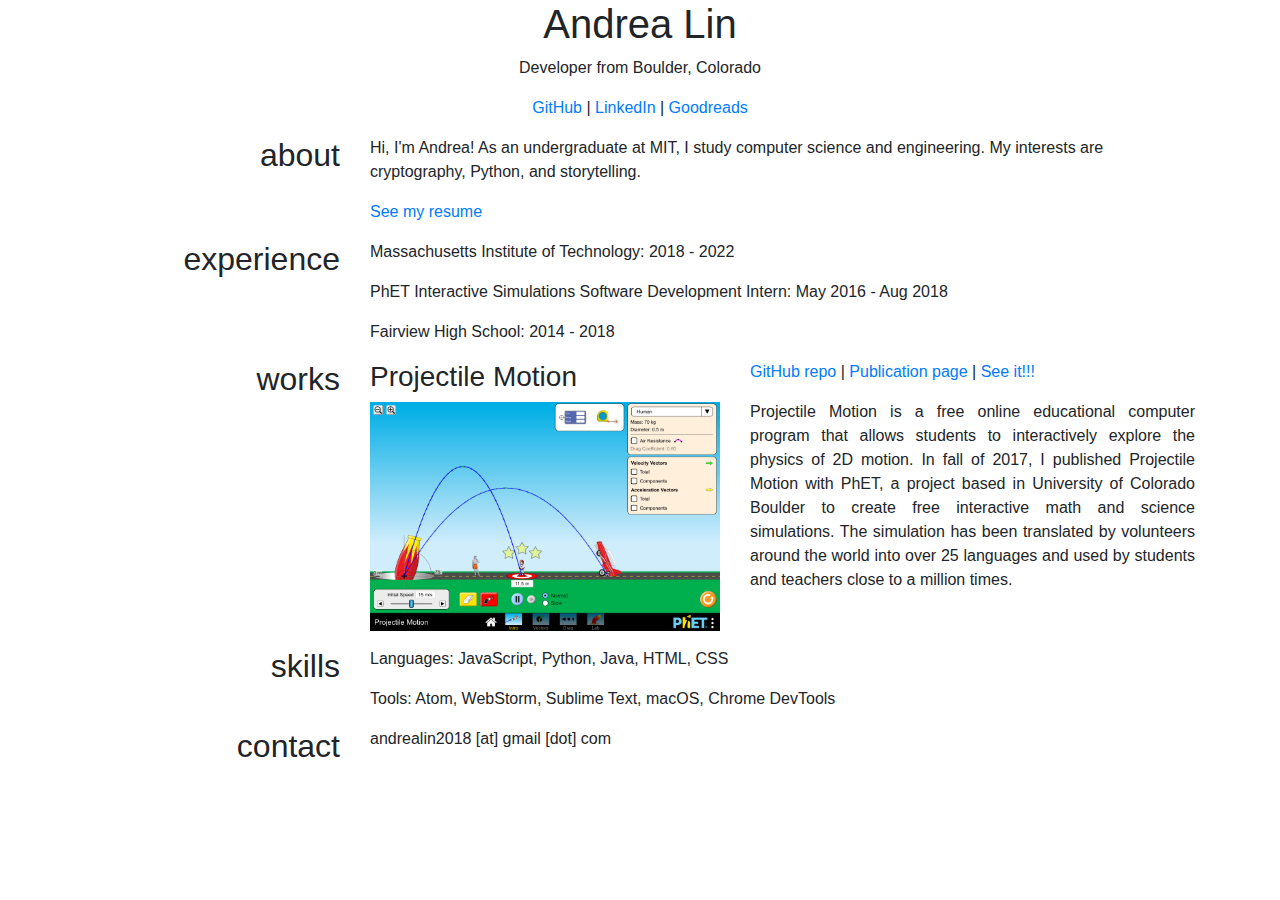
<file: index.html>
<!-- DOCTYPE -->
<!-- hi -->
<!DOCTYPE html>
<html lang="en">
  <head>
    <title>Andrea Lin</title>
    <meta charset="utf-8">
    <!-- Viewport Meta Tag -->
    <meta name="viewport" content="width=device-width, initial-scale=1, shrink-to-fit=no">
    <!-- Bootstrap CSS -->
		<link rel="stylesheet" href="https://maxcdn.bootstrapcdn.com/bootstrap/4.0.0/css/bootstrap.min.css" integrity="sha384-Gn5384xqQ1aoWXA+058RXPxPg6fy4IWvTNh0E263XmFcJlSAwiGgFAW/dAiS6JXm" crossorigin="anonymous">
  </head>
  <body>

    <div class="container">

      <div class="row"><div class="col-md-12 text-center">
        <h1>Andrea Lin</h1>
        <p>Developer from Boulder, Colorado
        <p>
          <a href="https://github.com/andrealin">GitHub</a> |
          <a href="https://www.linkedin.com/in/andrea-l-041394120">LinkedIn</a> |
          <a href="https://www.goodreads.com/user/show/51677921-andrea">Goodreads</a>
        </p>
      </div></div>

      <div class="row">
        <div class="col-md-3 text-right">
          <h2>about</h2>
        </div>
        <div class="col-md-9">
          <p>Hi, I'm Andrea! As an undergraduate at MIT, I study computer science and engineering. My interests are cryptography, Python, and storytelling.</p>
          <p><a href="resume.pdf">See my resume</a></p>
        </div>
      </div>

      <div class="row">
        <div class="col-md-3 text-right">
          <h2>experience</h2>
        </div>
        <div class="col-md-9">
          <p>Massachusetts Institute of Technology: 2018 - 2022</p>
          <p>PhET Interactive Simulations Software Development Intern: May 2016 - Aug 2018</p>
          <p>Fairview High School: 2014 - 2018</p>
        </div>
      </div>

      <div class="row">
        <div class="col-md-3 text-right">
          <h2>works</h2>
        </div>
        <div class="col-md-4">
          <h3>Projectile Motion</h3>
          <p><a href="https://phet.colorado.edu/sims/html/projectile-motion/latest/projectile-motion_en.html">
            <img src="projectile-motion-screenshot.png" alt="Projectile Motion Screenshot" class="img-fluid">
          </a></p>
        </div>
        <div class="col-md-5">
          <p>
            <a href="https://github.com/phetsims/projectile-motion">GitHub repo</a> |
            <a href="https://phet.colorado.edu/en/simulation/projectile-motion">Publication page</a> |
            <a href="https://phet.colorado.edu/sims/html/projectile-motion/latest/projectile-motion_en.html">See it!!!</a>
          </p>
          <p class="text-justify">Projectile Motion is a free online educational computer program that allows students to interactively explore the physics of 2D motion. In fall of 2017, I published Projectile Motion with PhET, a project based in University of Colorado Boulder to create free interactive math and science simulations. The simulation has been translated by volunteers around the world into over 25 languages and used by students and teachers close to a million times.</p>
        </div>
      </div>

      <div class="row">
        <div class="col-md-3 text-right">
          <h2>skills</h2>
        </div>
        <div class="col-md-9">
          <p>Languages: JavaScript, Python, Java, HTML, CSS</p>
          <p>Tools: Atom, WebStorm, Sublime Text, macOS, Chrome DevTools</p>
        </div>
      </div>

      <div class="row">
        <div class="col-md-3 text-right">
          <h2>contact</h2>
        </div>
        <div class="col-md-9">
          <p>andrealin2018 [at] gmail [dot] com</p>
        </div>
      </div>

    </div>

    <!-- JavaScript: placed at the end of the document so the pages load faster -->
		<!-- jQuery library -->
		<script src="https://code.jquery.com/jquery-3.2.1.slim.min.js" integrity="sha384-KJ3o2DKtIkvYIK3UENzmM7KCkRr/rE9/Qpg6aAZGJwFDMVNA/GpGFF93hXpG5KkN" crossorigin="anonymous"></script>

		<!-- Popper -->
		<script src="https://cdnjs.cloudflare.com/ajax/libs/popper.js/1.12.9/umd/popper.min.js" integrity="sha384-ApNbgh9B+Y1QKtv3Rn7W3mgPxhU9K/ScQsAP7hUibX39j7fakFPskvXusvfa0b4Q" crossorigin="anonymous"></script>

		<!-- Latest compiled and minified Bootstrap JavaScript -->
		<script src="https://maxcdn.bootstrapcdn.com/bootstrap/4.0.0/js/bootstrap.min.js" integrity="sha384-JZR6Spejh4U02d8jOt6vLEHfe/JQGiRRSQQxSfFWpi1MquVdAyjUar5+76PVCmYl" crossorigin="anonymous"></script>
  </body>
</html>
</file>
